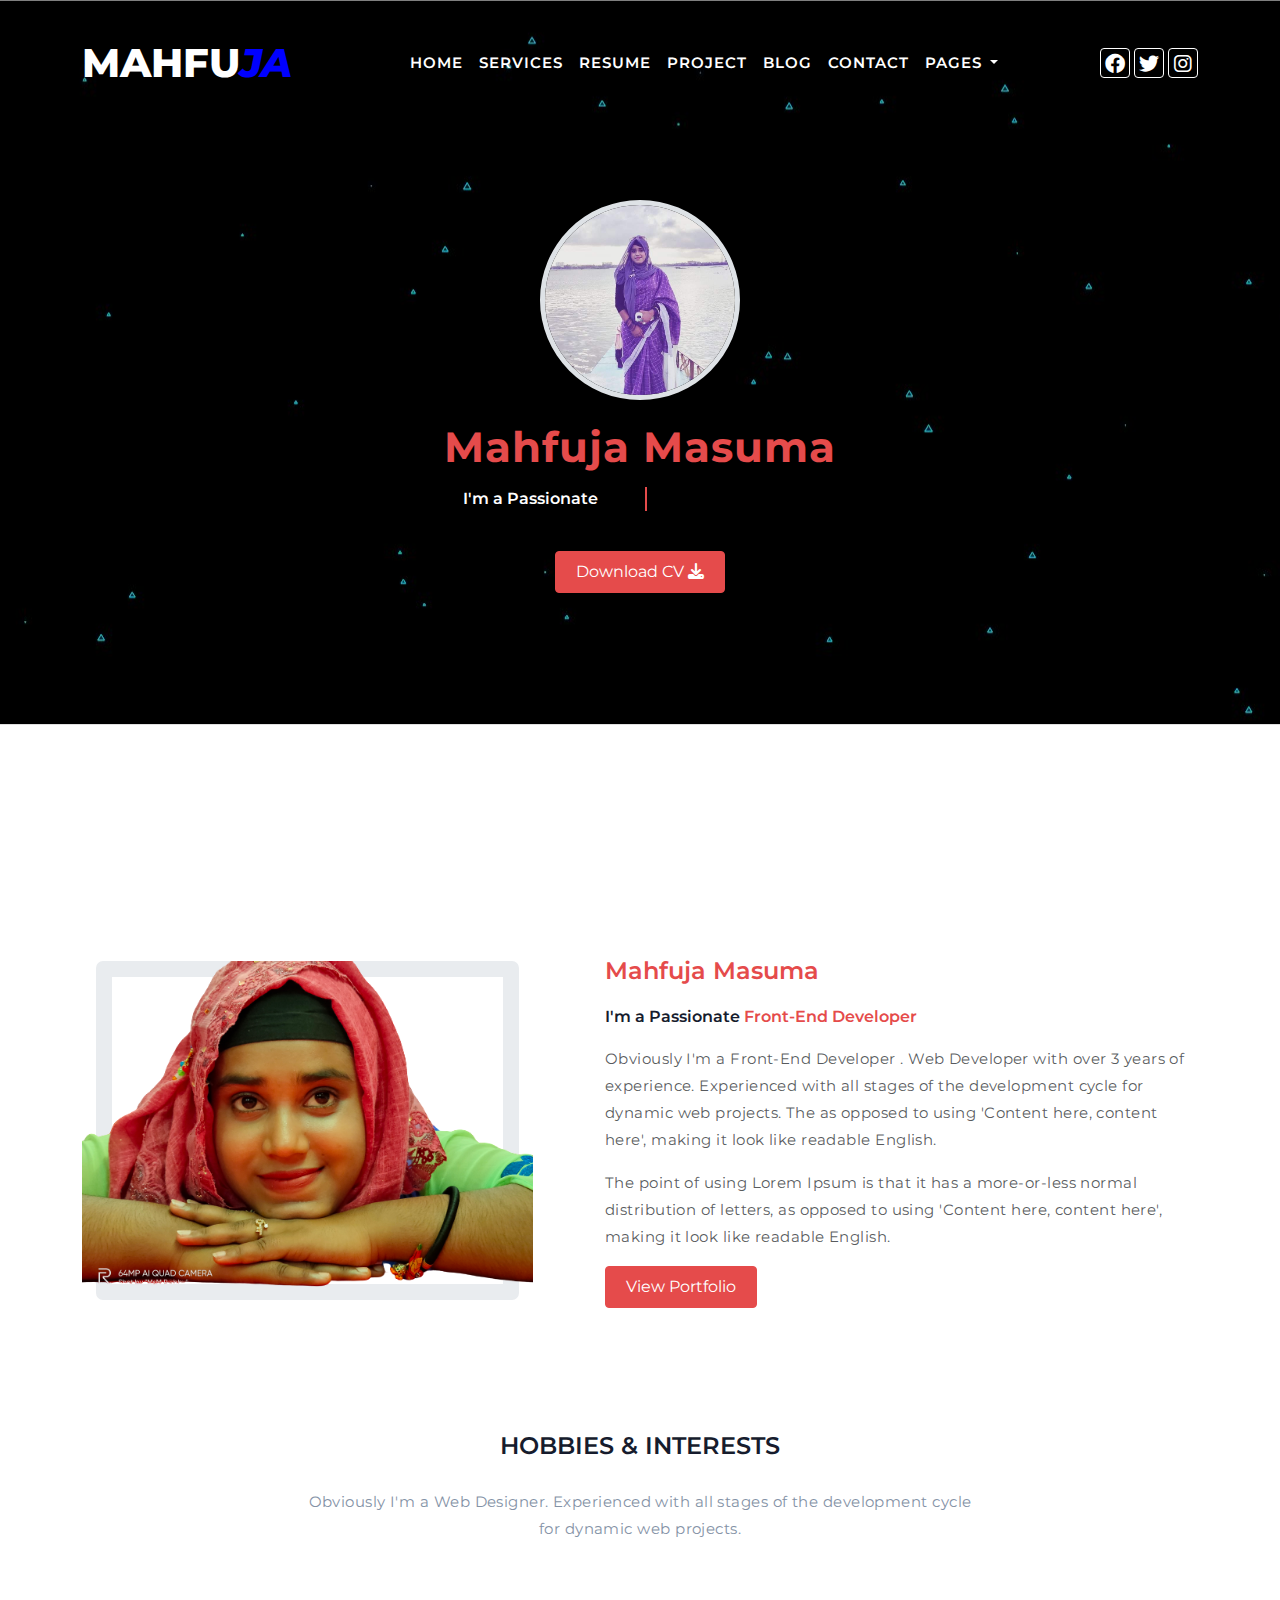
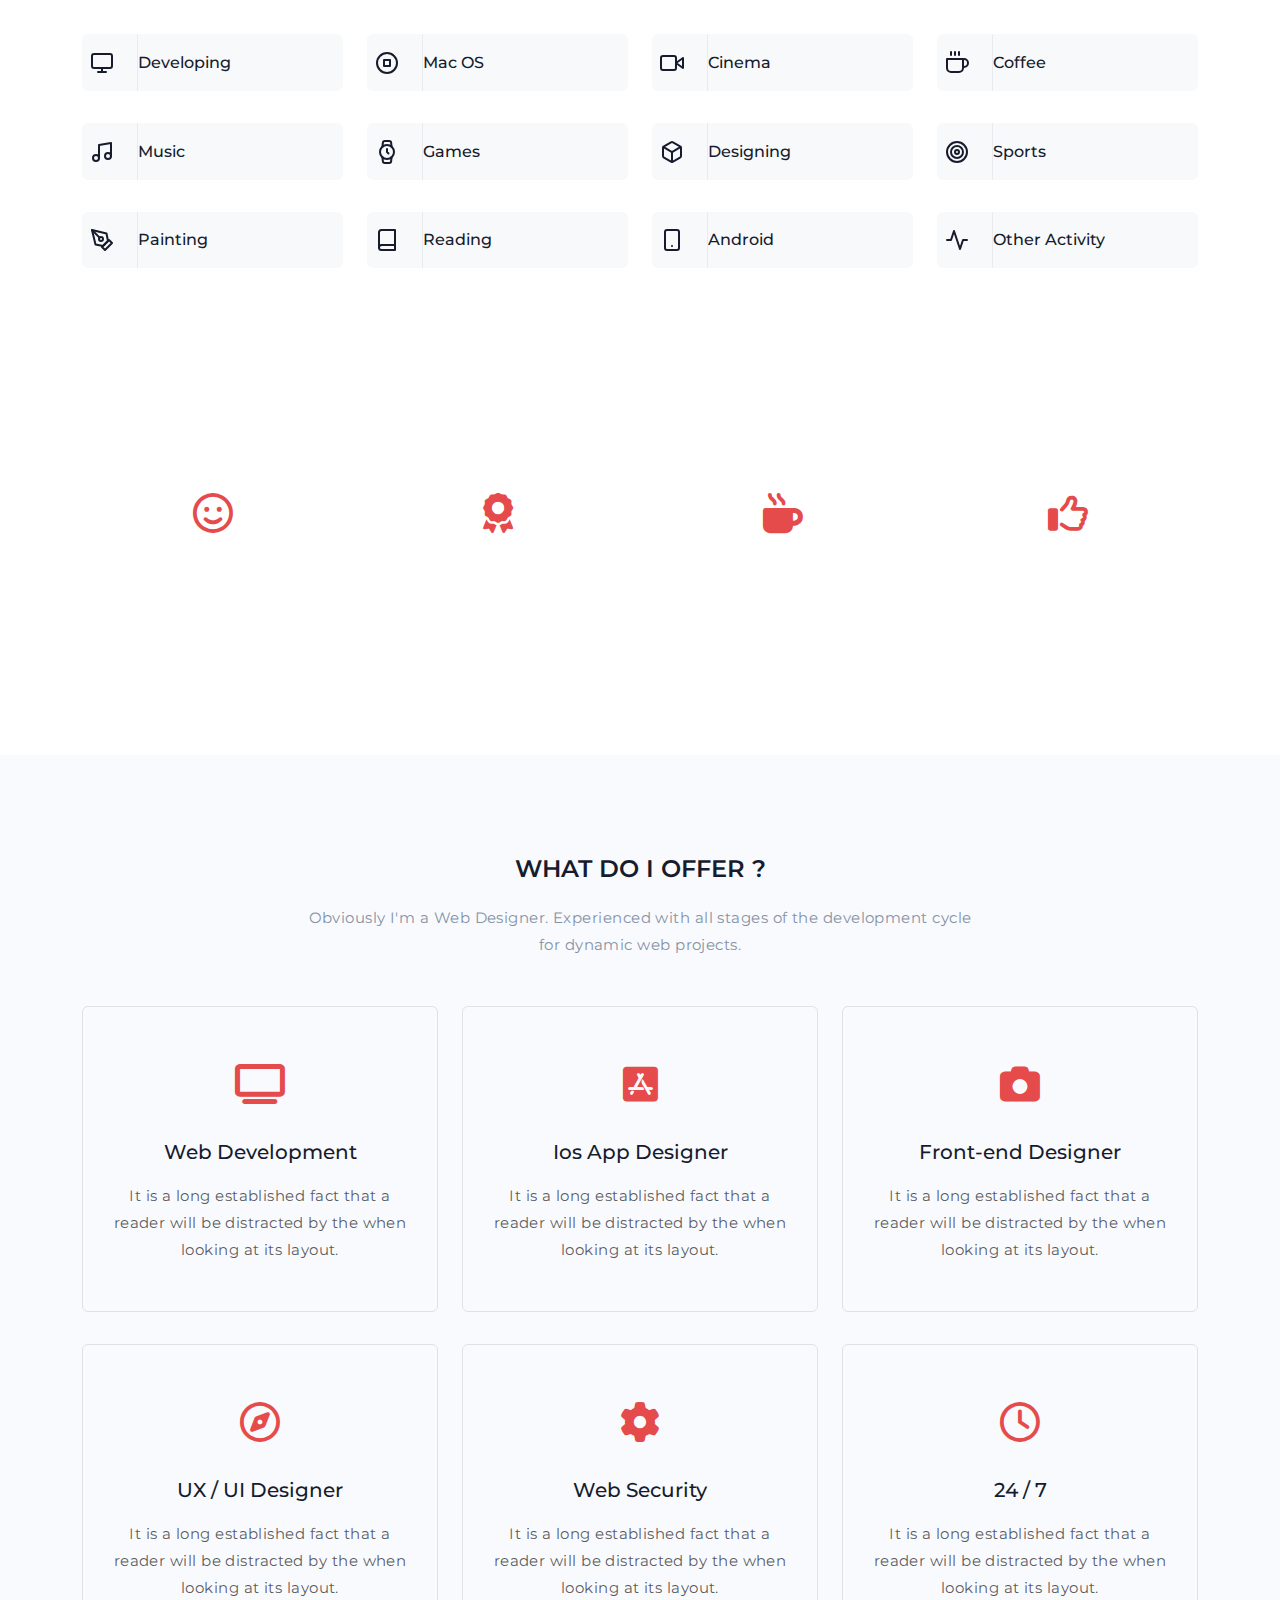
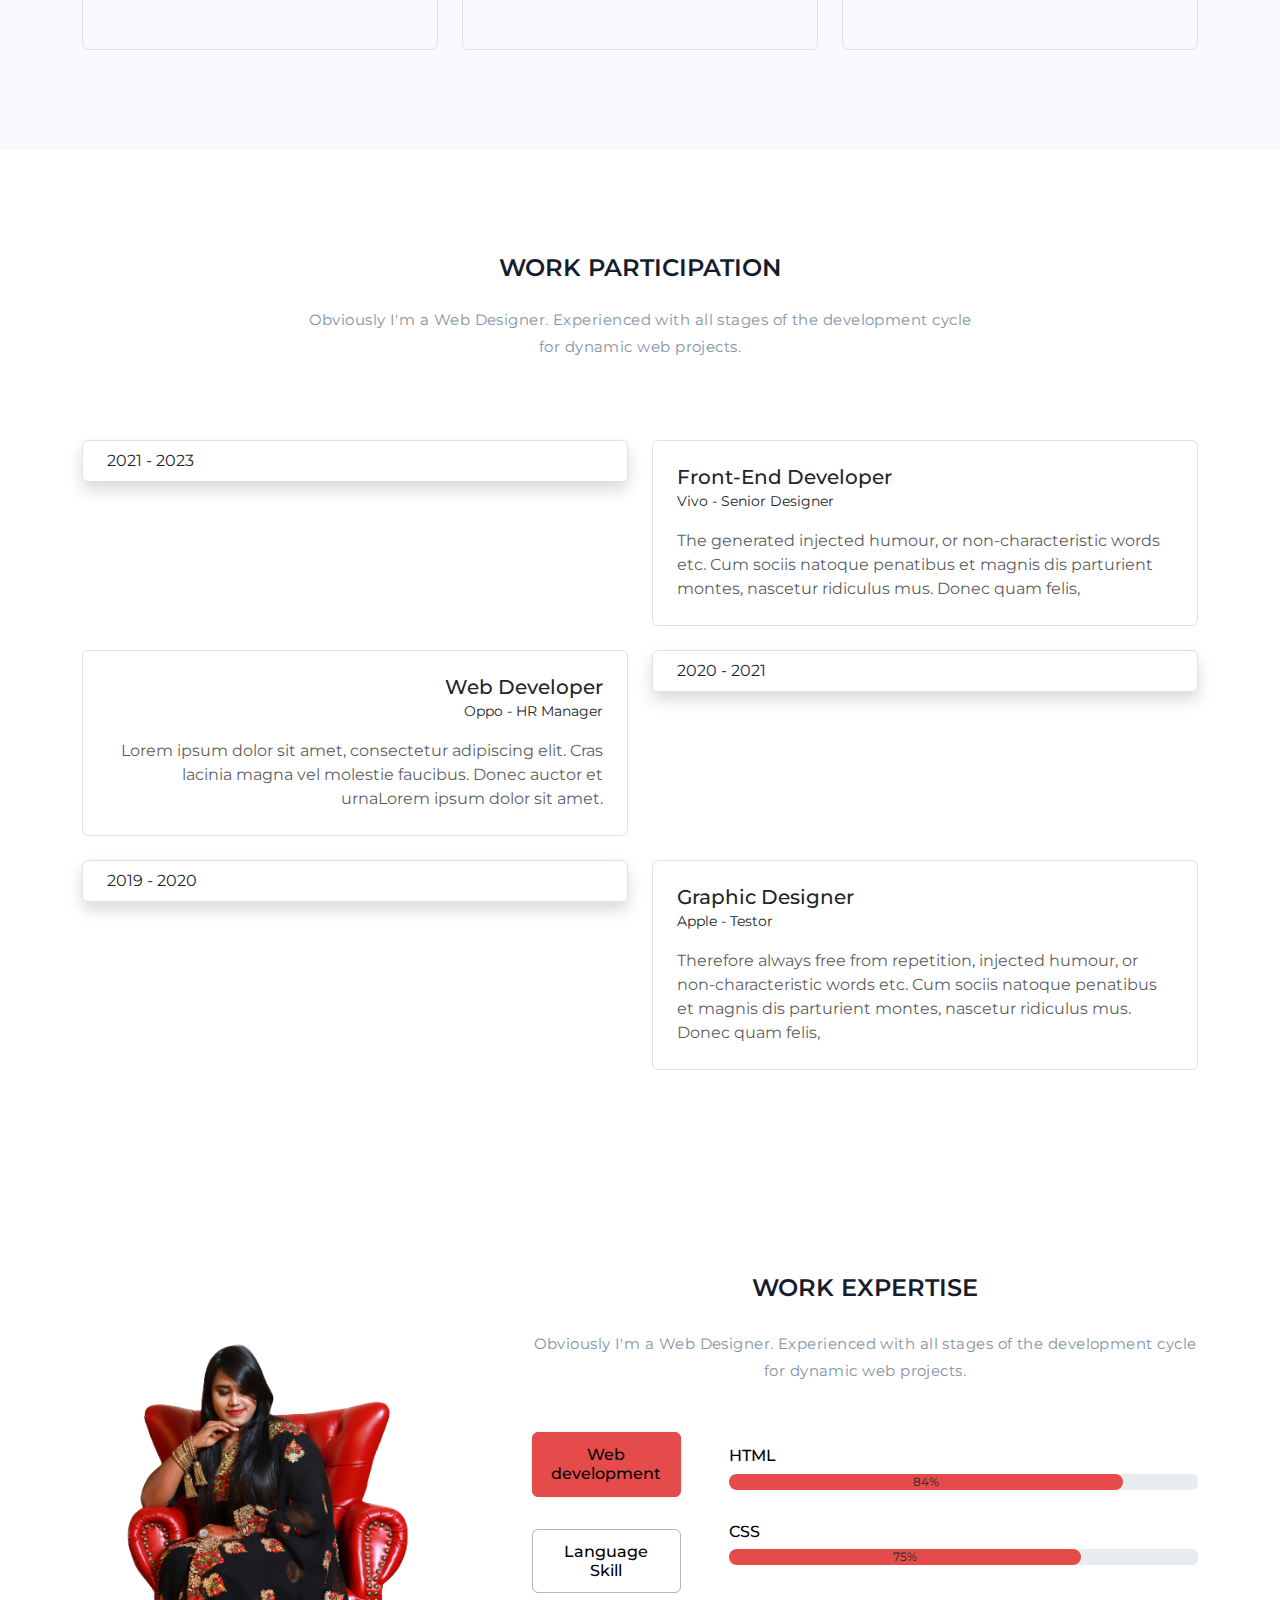
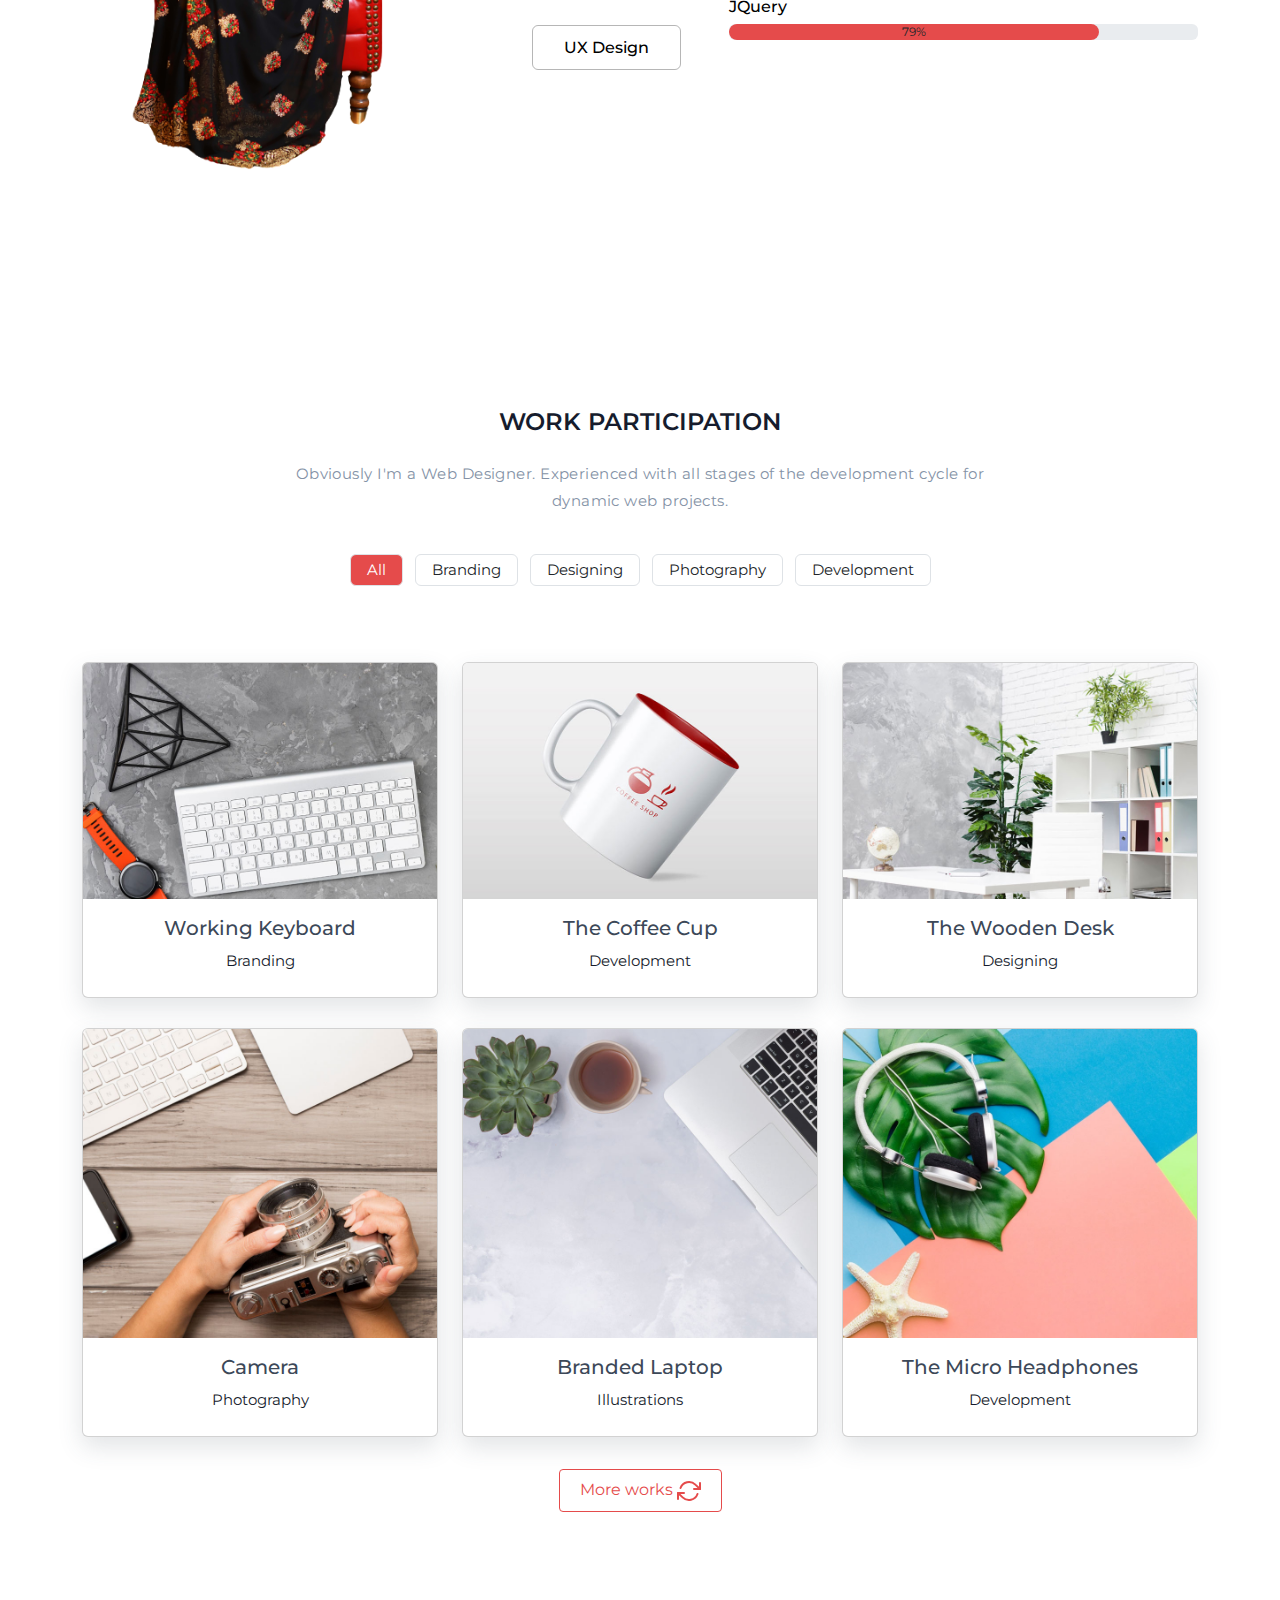
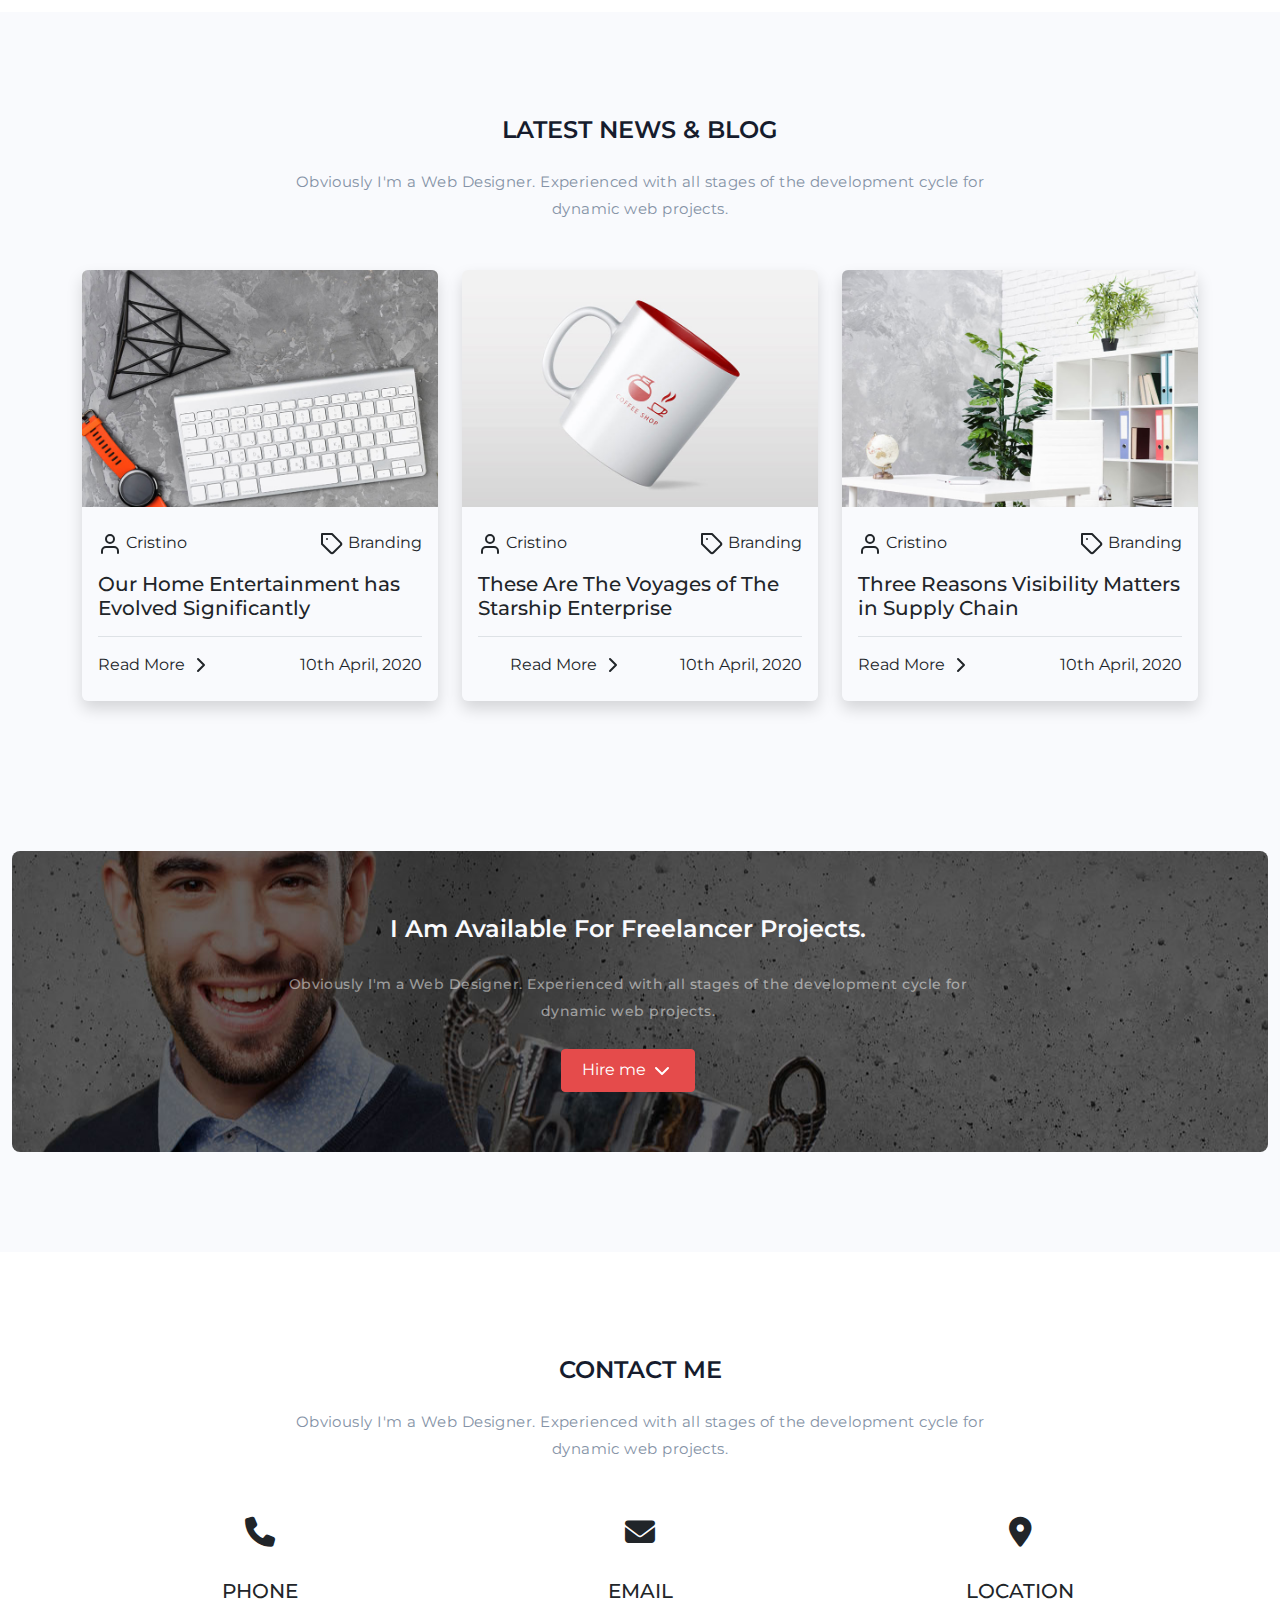
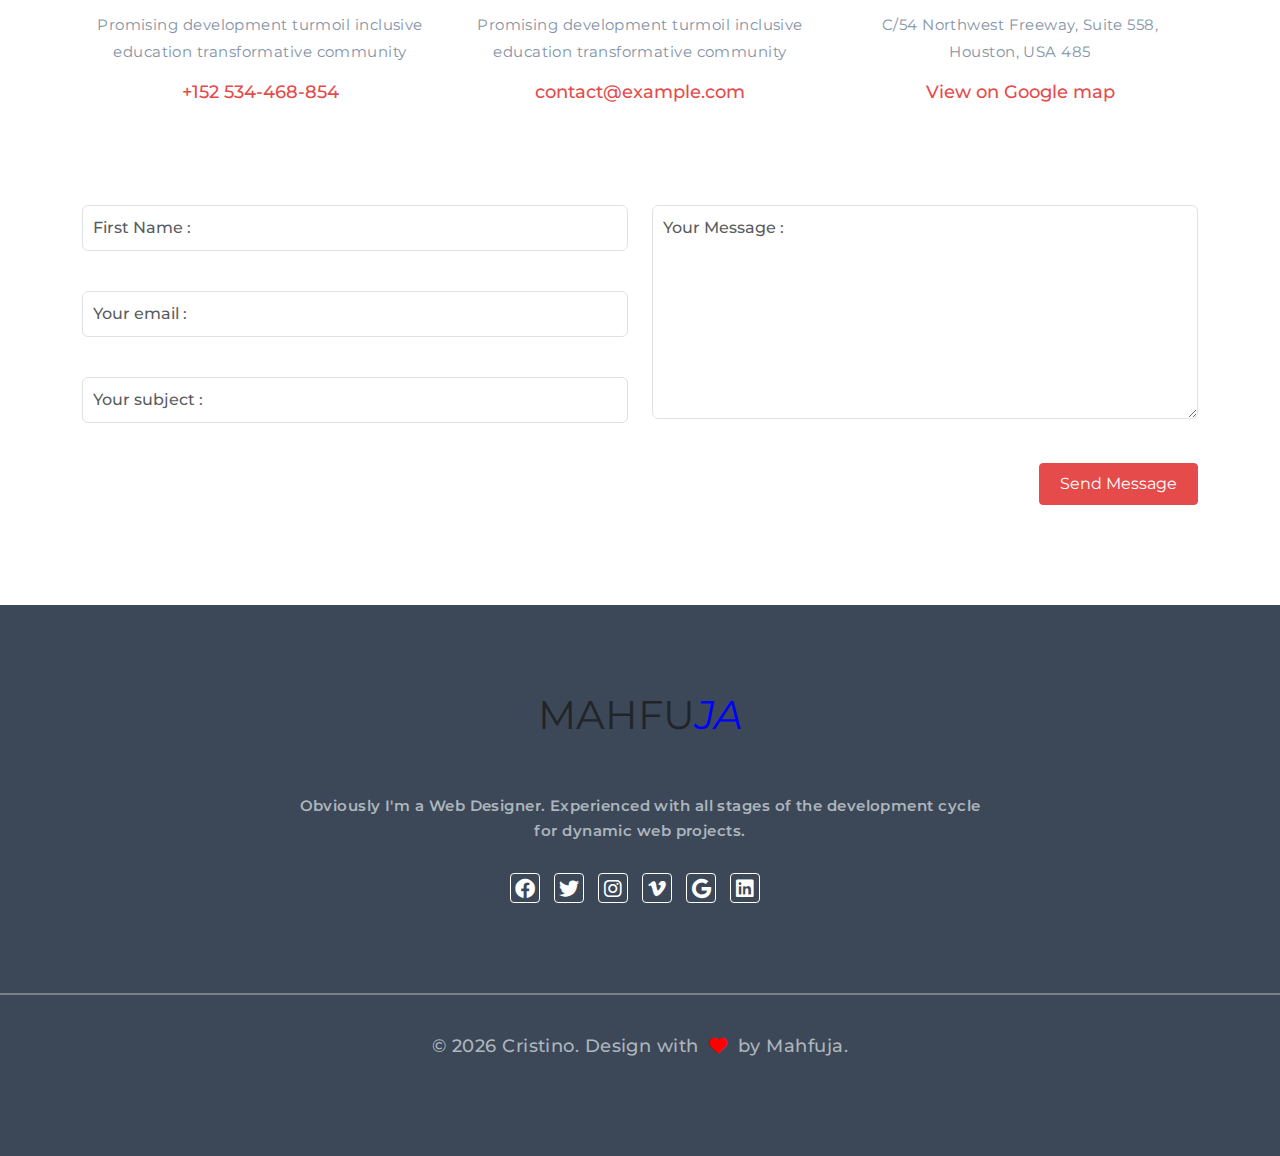
<file: index.html>
<!DOCTYPE html>
<html lang="en">
    <head>
        <meta charset="UTF-8">
        <meta name="viewport" content="width=device-width, initial-scale=1.0">
        <link rel="preconnect" href="https://fonts.googleapis.com">
        <link rel="preconnect" href="https://fonts.gstatic.com" crossorigin>
        <link href="https://fonts.googleapis.com/css2?family=Montserrat:wght@200;300;400;500;600;700;800;900&display=swap" rel="stylesheet">
        <title>Protfoilo</title>
        <link rel="stylesheet" href="./css/all.min.css">
        <link rel="stylesheet" href="./css/bootstrap.min.css">
        <link rel="stylesheet" href="./css/style.css">
    </head>
    
    <body>
      <!-- ======menu part start======== -->
        <nav id="main_menu" class="navbar navbar-expand-lg">
            <div class="container">
                <a class="navbar-brand" href="#">Mahfu<span style="color: blue; font-style: italic;">ja</span></a>

                <div class="collapse navbar-collapse" id="navbarSupportedContent">
                    <ul class="navbar-nav mx-auto mb-2 mb-lg-0">
                        <li class="nav-item dropdown">
                            <a class="nav-link" href="#">Home</a>
                        </li>

                        <li class="nav-item">
                            <a class="nav-link" href="#">Services</a>
                        </li>
                        <li class="nav-item">
                            <a class="nav-link" href="#">Resume</a>
                        </li>
                        <li class="nav-item">
                            <a class="nav-link" href="#">Project</a>
                        </li>
                        <li class="nav-item">
                            <a class="nav-link" href="#">Blog</a>
                        </li>
                        <li class="nav-item">
                            <a class="nav-link" href="#">Contact</a>
                        </li>
                        <li class="nav-item dropdown">
                            <a class="nav-link dropdown-toggle" href="#" role="button" data-bs-toggle="dropdown" aria-expanded="false">
                                Pages
                            </a>
                            <ul class="dropdown-menu">
                                <li>
                                    <a class="dropdown-item" href="#">Blog</a>
                                </li>
                                <li>
                                    <a class="dropdown-item" href="#">Blog detail</a>
                                </li>
                                <li>
                                    <a class="dropdown-item" href="#">Protfolio</a>
                                </li>
                                <li>
                                    <a class="dropdown-item" href="#">Protfolio detail</a>
                                </li>

                            </ul>
                        </li>
                    </ul>

                </div>
                <div class="social_icon">
                  <a href="#" class="icon_v1"><i class="fab fa-facebook"></i></a>
                  <a href="#" class="icon_v1"><i class="fab fa-twitter"></i></a>
                  <a href="#" class="icon_v1"><i class="fab fa-instagram"></i></a>
                </div>
            </div>
        </nav>
  <!-- =========menu part end =========-->

  <!-- =========banner part start =========-->
  <section id="banner">
    <div class="container">
      <div class="row justify-content-center">
        <div class="col-lg-12 text-center">
            <div class="title-heading">
                <img src="./images/pp1.jpg" class="img-fluid rounded-circle" alt="bannerimg">
                <h1 class="heading  mt-3">Mahfuja Masuma</h1>
            <div class="wrapper">
                <div class="fixed-txt">I'm a Passionate </div>
                 <ul class="moving-txt">
                   <li><span>Front-end Developer</span></li>
               
                 </ul>
                </div>
              
                <div class="mt-4">
                    <a href="#" class="button_v1">Download CV <i class="fa-solid fa-download"></i></a>
                </div>
            </div>
        </div><!--end col-->
    </div>
    </div>
  </section>
  <!-- =========banner part end =========-->

  <!-- =========about_me  part start =========-->
  <section id="about_me">
   <div class="container">
    <div class="row align-items-center">
      <div class="col-lg-5 col-md-5">
          <div class="about-hero">
              <div class="images"><img src="./images/pp4.png" class="img-fluid mx-auto d-block about-tween" alt="about"></div>
          </div>
      </div><!--end col-->

      <div class="col-lg-7 col-md-7 mt-4 pt-2 mt-sm-0 pt-sm-0">
          <div class="section-title mb-0 ms-lg-5 ms-md-3">
              <h4 class="title_one mb-3">Mahfuja Masuma</h4>
              <h6 class="designation mb-3">I'm a Passionate <span style="color: #E54B4B;">Front-End Developer</span></h6>
              <p class="text-muted">Obviously I'm a Front-End Developer . Web Developer with over 3 years of experience. Experienced with all stages of the development cycle for dynamic web projects. The as opposed to using 'Content here, content here', making it look like readable English.</p>
              <p class="text-muted">The point of using Lorem Ipsum is that it has a more-or-less normal distribution of letters, as opposed to using 'Content here, content here', making it look like readable English.</p>
              
              <div class="mt-1">
                  <a href="#" class="btn btn-primary mouse-down button_v1">View Portfolio</a>
              </div>
          </div>
      </div><!--end col-->
  </div>
   </div>

   
   <div class="container">
    <div class="row justify-content-center">
        <div class="col-12 text-center">
            <div class="section-title">
                <div class="position-relative">
                    <h4 class="title_two text-uppercase mb-4">Hobbies &amp; Interests</h4>
                </div>
                <p class="text-muted-two mx-auto para-desc mt-2 mb-0">Obviously I'm a Web Designer. Experienced with all stages of the development cycle for dynamic web projects.</p>
            </div>
        </div><!--end col-->
    </div><!--end row-->
    
    <div class="row">
        <div class="col-lg-3 col-md-4 col-sm-6 col-12 mt-4 pt-2">
            <div class="interests-desc bg-light position-relative px-2 py-3 rounded">
                <div class="hobbies d-flex align-items-center">
                    <div class="text-center rounded-pill me-4">
                        <svg xmlns="http://www.w3.org/2000/svg" width="24" height="24" viewBox="0 0 24 24" fill="none" stroke="currentColor" stroke-width="2" stroke-linecap="round" stroke-linejoin="round" class="feather feather-monitor icon fea icon-md-sm"><rect x="2" y="3" width="20" height="14" rx="2" ry="2"></rect><line x1="8" y1="21" x2="16" y2="21"></line><line x1="12" y1="17" x2="12" y2="21"></line></svg>
                    </div>
                    <div class="content">
                        <h6 class="title mb-0">Developing</h6>
                    </div>
                </div>
            </div>
        </div><!--end col-->
        
        <div class="col-lg-3 col-md-4 col-sm-6 col-12 mt-4 pt-2">
            <div class="interests-desc bg-light position-relative px-2 py-3 rounded">
                <div class="hobbies d-flex align-items-center">
                    <div class="text-center rounded-pill me-4">
                        <svg xmlns="#" width="24" height="24" viewBox="0 0 24 24" fill="none" stroke="currentColor" stroke-width="2" stroke-linecap="round" stroke-linejoin="round" class="feather feather-stop-circle icon fea icon-md-sm"><circle cx="12" cy="12" r="10"></circle><rect x="9" y="9" width="6" height="6"></rect></svg>
                    </div>
                    <div class="content">
                        <h6 class="title mb-0">Mac OS</h6>
                    </div>
                </div>
            </div>
        </div><!--end col-->
        
        <div class="col-lg-3 col-md-4 col-sm-6 col-12 mt-4 pt-2">
            <div class="interests-desc bg-light position-relative px-2 py-3 rounded">
                <div class="hobbies d-flex align-items-center">
                    <div class="text-center rounded-pill me-4">
                        <svg xmlns="http://www.w3.org/2000/svg" width="24" height="24" viewBox="0 0 24 24" fill="none" stroke="currentColor" stroke-width="2" stroke-linecap="round" stroke-linejoin="round" class="feather feather-video icon fea icon-md-sm"><polygon points="23 7 16 12 23 17 23 7"></polygon><rect x="1" y="5" width="15" height="14" rx="2" ry="2"></rect></svg>
                    </div>
                    <div class="content">
                        <h6 class="title mb-0">Cinema</h6>
                    </div>
                </div>
            </div>
        </div><!--end col-->
        
        <div class="col-lg-3 col-md-4 col-sm-6 col-12 mt-4 pt-2">
            <div class="interests-desc bg-light position-relative px-2 py-3 rounded">
                <div class="hobbies d-flex align-items-center">
                    <div class="text-center rounded-pill me-4">
                        <svg xmlns="http://www.w3.org/2000/svg" width="24" height="24" viewBox="0 0 24 24" fill="none" stroke="currentColor" stroke-width="2" stroke-linecap="round" stroke-linejoin="round" class="feather feather-coffee icon fea icon-md-sm"><path d="M18 8h1a4 4 0 0 1 0 8h-1"></path><path d="M2 8h16v9a4 4 0 0 1-4 4H6a4 4 0 0 1-4-4V8z"></path><line x1="6" y1="1" x2="6" y2="4"></line><line x1="10" y1="1" x2="10" y2="4"></line><line x1="14" y1="1" x2="14" y2="4"></line></svg>
                    </div>
                    <div class="content">
                        <h6 class="title mb-0">Coffee</h6>
                    </div>
                </div>
            </div>
        </div><!--end col-->
        
        <div class="col-lg-3 col-md-4 col-sm-6 col-12 mt-4 pt-2">
            <div class="interests-desc bg-light position-relative px-2 py-3 rounded">
                <div class="hobbies d-flex align-items-center">
                    <div class="text-center rounded-pill me-4">
                        <svg xmlns="http://www.w3.org/2000/svg" width="24" height="24" viewBox="0 0 24 24" fill="none" stroke="currentColor" stroke-width="2" stroke-linecap="round" stroke-linejoin="round" class="feather feather-music icon fea icon-md-sm"><path d="M9 18V5l12-2v13"></path><circle cx="6" cy="18" r="3"></circle><circle cx="18" cy="16" r="3"></circle></svg>
                    </div>
                    <div class="content">
                        <h6 class="title mb-0">Music</h6>
                    </div>
                </div>
            </div>
        </div><!--end col-->
        
        <div class="col-lg-3 col-md-4 col-sm-6 col-12 mt-4 pt-2">
            <div class="interests-desc bg-light position-relative px-2 py-3 rounded">
                <div class="hobbies d-flex align-items-center">
                    <div class="text-center rounded-pill me-4">
                        <svg xmlns="http://www.w3.org/2000/svg" width="24" height="24" viewBox="0 0 24 24" fill="none" stroke="currentColor" stroke-width="2" stroke-linecap="round" stroke-linejoin="round" class="feather feather-watch icon fea icon-md-sm"><circle cx="12" cy="12" r="7"></circle><polyline points="12 9 12 12 13.5 13.5"></polyline><path d="M16.51 17.35l-.35 3.83a2 2 0 0 1-2 1.82H9.83a2 2 0 0 1-2-1.82l-.35-3.83m.01-10.7l.35-3.83A2 2 0 0 1 9.83 1h4.35a2 2 0 0 1 2 1.82l.35 3.83"></path></svg>
                    </div>
                    <div class="content">
                        <h6 class="title mb-0">Games</h6>
                    </div>
                </div>
            </div>
        </div><!--end col-->
        
        <div class="col-lg-3 col-md-4 col-sm-6 col-12 mt-4 pt-2">
            <div class="interests-desc bg-light position-relative px-2 py-3 rounded">
                <div class="hobbies d-flex align-items-center">
                    <div class="text-center rounded-pill me-4">
                        <svg xmlns="http://www.w3.org/2000/svg" width="24" height="24" viewBox="0 0 24 24" fill="none" stroke="currentColor" stroke-width="2" stroke-linecap="round" stroke-linejoin="round" class="feather feather-box icon fea icon-md-sm"><path d="M21 16V8a2 2 0 0 0-1-1.73l-7-4a2 2 0 0 0-2 0l-7 4A2 2 0 0 0 3 8v8a2 2 0 0 0 1 1.73l7 4a2 2 0 0 0 2 0l7-4A2 2 0 0 0 21 16z"></path><polyline points="3.27 6.96 12 12.01 20.73 6.96"></polyline><line x1="12" y1="22.08" x2="12" y2="12"></line></svg>
                    </div>
                    <div class="content">
                        <h6 class="title mb-0">Designing</h6>
                    </div>
                </div>
            </div>
        </div><!--end col-->
        
        <div class="col-lg-3 col-md-4 col-sm-6 col-12 mt-4 pt-2">
            <div class="interests-desc bg-light position-relative px-2 py-3 rounded">
                <div class="hobbies d-flex align-items-center">
                    <div class="text-center rounded-pill me-4">
                        <svg xmlns="http://www.w3.org/2000/svg" width="24" height="24" viewBox="0 0 24 24" fill="none" stroke="currentColor" stroke-width="2" stroke-linecap="round" stroke-linejoin="round" class="feather feather-target icon fea icon-md-sm"><circle cx="12" cy="12" r="10"></circle><circle cx="12" cy="12" r="6"></circle><circle cx="12" cy="12" r="2"></circle></svg>
                    </div>
                    <div class="content">
                        <h6 class="title mb-0">Sports</h6>
                    </div>
                </div>
            </div>
        </div><!--end col-->
        
        <div class="col-lg-3 col-md-4 col-sm-6 col-12 mt-4 pt-2">
            <div class="interests-desc bg-light position-relative px-2 py-3 rounded">
                <div class="hobbies d-flex align-items-center">
                    <div class="text-center rounded-pill me-4">
                        <svg xmlns="http://www.w3.org/2000/svg" width="24" height="24" viewBox="0 0 24 24" fill="none" stroke="currentColor" stroke-width="2" stroke-linecap="round" stroke-linejoin="round" class="feather feather-pen-tool icon fea icon-md-sm"><path d="M12 19l7-7 3 3-7 7-3-3z"></path><path d="M18 13l-1.5-7.5L2 2l3.5 14.5L13 18l5-5z"></path><path d="M2 2l7.586 7.586"></path><circle cx="11" cy="11" r="2"></circle></svg>
                    </div>
                    <div class="content">
                        <h6 class="title mb-0">Painting</h6>
                    </div>
                </div>
            </div>
        </div><!--end col-->
        
        <div class="col-lg-3 col-md-4 col-sm-6 col-12 mt-4 pt-2">
            <div class="interests-desc bg-light position-relative px-2 py-3 rounded">
                <div class="hobbies d-flex align-items-center">
                    <div class="text-center rounded-pill me-4">
                        <svg xmlns="http://www.w3.org/2000/svg" width="24" height="24" viewBox="0 0 24 24" fill="none" stroke="currentColor" stroke-width="2" stroke-linecap="round" stroke-linejoin="round" class="feather feather-book icon fea icon-md-sm"><path d="M4 19.5A2.5 2.5 0 0 1 6.5 17H20"></path><path d="M6.5 2H20v20H6.5A2.5 2.5 0 0 1 4 19.5v-15A2.5 2.5 0 0 1 6.5 2z"></path></svg>
                    </div>
                    <div class="content">
                        <h6 class="title mb-0">Reading</h6>
                    </div>
                </div>
            </div>
        </div><!--end col-->
        
        <div class="col-lg-3 col-md-4 col-sm-6 col-12 mt-4 pt-2">
            <div class="interests-desc bg-light position-relative px-2 py-3 rounded">
                <div class="hobbies d-flex align-items-center">
                    <div class="text-center rounded-pill me-4">
                        <svg xmlns="http://www.w3.org/2000/svg" width="24" height="24" viewBox="0 0 24 24" fill="none" stroke="currentColor" stroke-width="2" stroke-linecap="round" stroke-linejoin="round" class="feather feather-smartphone icon fea icon-md-sm"><rect x="5" y="2" width="14" height="20" rx="2" ry="2"></rect><line x1="12" y1="18" x2="12.01" y2="18"></line></svg>
                    </div>
                    <div class="content">
                        <h6 class="title mb-0">Android</h6>
                    </div>
                </div>
            </div>
        </div><!--end col-->
        
        <div class="col-lg-3 col-md-4 col-sm-6 col-12 mt-4 pt-2">
            <div class="interests-desc bg-light position-relative px-2 py-3 rounded">
                <div class="hobbies d-flex align-items-center">
                    <div class="text-center rounded-pill me-4">
                        <svg xmlns="http://www.w3.org/2000/svg" width="24" height="24" viewBox="0 0 24 24" fill="none" stroke="currentColor" stroke-width="2" stroke-linecap="round" stroke-linejoin="round" class="feather feather-activity icon fea icon-md-sm"><polyline points="22 12 18 12 15 21 9 3 6 12 2 12"></polyline></svg>
                    </div>
                    <div class="content">
                        <h6 class="title mb-0">Other Activity</h6>
                    </div>
                </div>
            </div>
        </div><!--end col-->
    </div>
</div>
  </section>
  <!-- =========about_me part end =========-->

  <!-- =========counter part start =========-->
  <section id="counter">
   <div class="container-fluid">
 <div class="counter_conten">
   <div class="container">
    <div class="row">
    
      <div class="col-lg-3">
        <div class="counter-box rounded py-3 text-center">
          <div class="counter-icon">
            <i class="fa-regular fa-face-smile"></i>
          </div>
          <h3 class="counter-value ">1251</h3>
          <h6 class="counter-head">Happy Client</h6>
      </div>
      </div>
      
      <div class="col-lg-3">
        <div class="counter-box rounded py-3 text-center">
          <div class="counter-icon">
            <i class="fa-solid fa-award"></i>
          </div>
          <h3 class="counter-value ">15</h3>
          <h6 class="counter-head">Award Won</h6>
      </div>
      </div>
      
      <div class="col-lg-3">
        <div class="counter-box rounded py-3 text-center">
          <div class="counter-icon">
            <i class="fa-solid fa-mug-hot"></i>
          </div>
          <h3 class="counter-value ">3261</h3>
          <h6 class="counter-head">Cup of Coffee</h6>
      </div>
      </div>
      
      <div class="col-lg-3">
        <div class="counter-box rounded py-3 text-center">
          <div class="counter-icon">
            <i class="fa-regular fa-thumbs-up"></i>
          </div>
          <h3 class="counter-value">35</h3>
          <h6 class="counter-head">Project Complete</h6>
      </div>
      </div>
    
     </div>
   </div>
 </div>
   </div>
  </section>
  <!-- =========counter part end =========-->

  <!-- =========services part start =========-->
  <section id="services">
    <div class="container">
        <div class="row justify-content-center">
            <div class="col-12 text-center">
                <div class="section-title">
                    <div class="position-relative">
                        <h4 class="services-title text-uppercase">What Do I Offer ?</h4>
                        <div>
                            <div class="title-box"></div>
                            <div class="title-line"></div>
                        </div>
                    </div>
                    <p class="services-text-muted mx-auto para-desc">Obviously I'm a Web Designer. Experienced with all stages of the development cycle for dynamic web projects.</p>
                </div>
            </div><!--end col-->
        </div><!--end row-->

        <div class="row">                    
            <div class="col-lg-4 col-md-6 col-12 mt-4 pt-2">
                <div class="service-wrapper rounded position-relative text-center border border-footer p-4 pt-5 pb-5">
                    <div class="icon_v2">
                      <i class="fa-solid fa-tv"></i>
                    </div>
                    <div class="content mt-4">
                        <h5 class="content-title">Web Development</h5>
                        <p class="content-text text-muted mt-3 mb-0">It is a long established fact that a reader will be distracted by the when looking at its layout.</p>
                    </div>
                  
                </div>
            </div><!--end col-->

            <div class="col-lg-4 col-md-6 col-12 mt-4 pt-2">
                <div class="service-wrapper rounded position-relative text-center border border-footer p-4 pt-5 pb-5">
                    <div class="icon_v2">
                      <i class="fa-brands fa-app-store-ios"></i>
                    </div>
                    <div class="content mt-4">
                        <h5 class="content-title">Ios App Designer</h5>
                        <p class="content-text text-muted mt-3 mb-0">It is a long established fact that a reader will be distracted by the when looking at its layout.</p>
                    </div>
                    
                </div>
            </div><!--end col-->
            
            <div class="col-lg-4 col-md-6 col-12 mt-4 pt-2">
                <div class="service-wrapper rounded position-relative text-center border border-footer p-4 pt-5 pb-5">
                    <div class="icon_v2">
                      <i class="fa-solid fa-camera"></i>
                    </div>
                    <div class="content mt-4">
                        <h5 class="content-title">Front-end Designer</h5>
                        <p class="content-text text-muted mt-3 mb-0">It is a long established fact that a reader will be distracted by the when looking at its layout.</p>
                    </div>
                    
                </div>
            </div><!--end col-->
            
            <div class="col-lg-4 col-md-6 col-12 mt-4 pt-2">
                <div class="service-wrapper rounded position-relative text-center border border-footer p-4 pt-5 pb-5">
                    <div class="icon_v2">
                      <i class="fa-regular fa-compass"></i>
                    </div>
                    <div class="content mt-4">
                        <h5 class="content-title">UX / UI Designer</h5>
                        <p class="content-text text-muted mt-3 mb-0">It is a long established fact that a reader will be distracted by the when looking at its layout.</p>
                    </div>
                    
                </div>
            </div><!--end col-->
            
            <div class="col-lg-4 col-md-6 col-12 mt-4 pt-2">
                <div class="service-wrapper rounded position-relative text-center border border-footer p-4 pt-5 pb-5">
                    <div class="icon_v2">
                      <i class="fa-solid fa-gear"></i>
                    </div>
                    <div class="content mt-4">
                        <h5 class="content-title">Web Security</h5>
                        <p class="content-text text-muted mt-3 mb-0">It is a long established fact that a reader will be distracted by the when looking at its layout.</p>
                    </div>
                    
                </div>
            </div><!--end col-->
            
            <div class="col-lg-4 col-md-6 col-12 mt-4 pt-2">
                <div class="service-wrapper rounded position-relative text-center border border-footer p-4 pt-5 pb-5">
                    <div class="icon_v2">
                      <i class="fa-regular fa-clock"></i>
                    </div>
                    <div class="content mt-4">
                        <h5 class="content-title">24 / 7</h5>
                        <p class="content-text text-muted mt-3 mb-0">It is a long established fact that a reader will be distracted by the when looking at its layout.</p>
                    </div>
                    
                </div>
            </div><!--end col-->
        </div><!--end row-->
    </div><!--end container-->
</section>
  <!-- =========services part end =========-->

  <!-- =========resume part start =========-->
  <section id="resume">
    <div class="container">
        <div class="row justify-content-center">
            <div class="col-12 text-center">
                <div class="section-title">
                    <div class="position-relative">
                        <h4 class="resume-title text-uppercase">Work Participation</h4>
                        <div>
                            <div class="title-box"></div>
                            <div class="title-line"></div>
                        </div>
                    </div>
                    <p class="resume-text-muted mx-auto para-desc">Obviously I'm a Web Designer. Experienced with all stages of the development cycle for dynamic web projects.</p>
                </div>
            </div><!--end col-->
        </div><!--end row-->

        <div class="row">
            <div class="col-12">
                <div class="main-icon rounded-pill text-center mt-4 pt-2">
            
                </div>
                <div class="timeline-page pt-2 position-relative">
                    <div class="timeline-item mt-4">
                        <div class="row">
                            <div class="col-lg-6 col-md-6 col-sm-6">
                                <div class="duration date-label-left border rounded p-2 ps-4 pe-4 position-relative shadow text-start">2021 - 2023</div>
                            </div><!--end col-->
                            <div class="col-lg-6 col-md-6 col-sm-6">
                                <div class="event event-description-right rounded p-4 border float-left text-start">
                                    <h5 class="title mb-0 text-capitalize">Front-End Developer</h5>
                                    <small class="company">Vivo - Senior Designer</small>
                                    <p class="timeline-subtitle mt-3 mb-0 text-muted">The generated injected humour, or non-characteristic words etc. Cum sociis natoque penatibus et magnis dis parturient montes, nascetur ridiculus mus. Donec quam felis,</p>
                                </div>
                            </div><!--end col-->
                        </div><!--end row-->
                    </div><!--end timeline item-->
    
                    <div class="timeline-item mt-4">
                        <div class="row">
                            <div class="col-lg-6 col-md-6 col-sm-6 order-sm-1 order-2">
                                <div class="event event-description-left rounded p-4 border float-left text-end">
                                    <h5 class="title mb-0 text-capitalize">Web Developer</h5>
                                    <small class="company">Oppo - HR Manager</small>
                                    <p class="timeline-subtitle mt-3 mb-0 text-muted">Lorem ipsum dolor sit amet, consectetur adipiscing elit. Cras lacinia magna vel molestie faucibus. Donec auctor et urnaLorem ipsum dolor sit amet.</p>
                                </div>
                            </div><!--end col-->
                            <div class="col-lg-6 col-md-6 col-sm-6 order-sm-2 order-1">
                                <div class="duration duration-right rounded border p-2 ps-4 pe-4 position-relative shadow text-start">2020 - 2021</div>
                            </div><!--end col-->
                        </div><!--end row-->
                    </div><!--end timeline item-->

                    <div class="timeline-item mt-4">
                        <div class="row">
                            <div class="col-lg-6 col-md-6 col-sm-6">
                                <div class="duration date-label-left border rounded p-2 ps-4 pe-4 position-relative shadow text-start"> 2019 - 2020</div>
                            </div><!--end col-->
                            <div class="col-lg-6 col-md-6 col-sm-6">
                                <div class="event event-description-right rounded p-4 border float-left text-start">
                                    <h5 class="title mb-0 text-capitalize">Graphic Designer</h5>
                                    <small class="company">Apple - Testor</small>
                                    <p class="timeline-subtitle mt-3 mb-0 text-muted">Therefore always free from repetition, injected humour, or non-characteristic words etc. Cum sociis natoque penatibus et magnis dis parturient montes, nascetur ridiculus mus. Donec quam felis, </p>
                                </div>
                            </div><!--end col-->
                        </div><!--end row-->
                    </div><!--end timeline item-->
                </div><!--end timeline page-->
                <!-- TIMELINE END -->
            </div><!--end col-->
        </div><!--end row-->
    </div><!--end container-->
</section>
  <!-- =========resume part end =========-->

  <!-- =========exprience part start =========-->
  <section id="exprience">
    <div class="container">
    <div class="row d-flex justify-content-between">
     <div class="col-lg-4">
        <div class="images"><img src="./images/pp3.png" alt="exprience" class="img-fluid mx-auto d-block"></div>
     </div>
     <div class="col-lg-8">
        <div class="cta-full-img-box">
            <div class="row justify-content-center">
                <div class="col-12 text-center">
                    <div class="section-title">
                        <div class="position-relative">
                            <h4 class="exprience-title text-uppercase mb-4">Work Expertise</h4>
                            <div>
                    <div class="title-box"></div>
                    <div class="title-line"></div>
                </div>
                        </div>
                        <p class="exprience-text-muted mx-auto para-desc">Obviously I'm a Web Designer. Experienced with all stages of the development cycle for dynamic web projects.</p>
                    </div>
                </div><!--end col-->
            </div><!--end row-->

            <div class="row align-items-center">
                <div class="col-lg-3 col-md-4 col-12">
                    <ul class="nav nav-pills flex-column px-0" id="pills-tab" role="tablist">
                        <li class="nav-item mt-4 pt-2" role="presentation">
                            <a class="expriecne-btn nav-link rounded active" id="pills-cloud-tab" data-bs-toggle="pill" href="#pills-cloud" role="tab" aria-controls="pills-cloud" aria-selected="true">
                                <div class="skill-container text-center pt-1 pb-1">
                                    <h6 class="title mb-0">Web development</h6>
                                </div>
                            </a><!--end nav link-->
                        </li><!--end nav item-->
                        
                        <li class="nav-item mt-4 pt-2" role="presentation">
                            <a class="nav-link rounded" id="pills-smart-tab" data-bs-toggle="pill" href="#pills-smart" role="tab" aria-controls="pills-smart" aria-selected="false" tabindex="-1">
                                <div class="skill-container text-center pt-1 pb-1">
                                    <h6 class="title mb-0">Language Skill</h6>
                                </div>
                            </a><!--end nav link-->
                        </li><!--end nav item-->
                        
                        <li class="nav-item mt-4 pt-2" role="presentation">
                            <a class="nav-link rounded" id="pills-apps-tab" data-bs-toggle="pill" href="#pills-apps" role="tab" aria-controls="pills-apps" aria-selected="false" tabindex="-1">
                                <div class="skill-container text-center pt-1 pb-1">
                                    <h6 class="title mb-0">UX Design</h6>
                                </div>
                            </a><!--end nav link-->
                        </li><!--end nav item-->
                    </ul><!--end nav pills-->
                </div><!--end col-->

                <div class="col-lg-9 col-md-8 col-12">
                    <div class="tab-content ps-lg-4" id="pills-tabContent">
                        <div class="tab-pane fade show active" id="pills-cloud" role="tabpanel" aria-labelledby="pills-cloud-tab">
                            <div class="progress-box mt-2 pt-2">
                                <h6 class="font-weight-normal">HTML</h6>
                                <div class="progress">
                                    <div class="progress-bar position-relative" style="width:84%;">
                                        <div class="progress-value d-block text-dark h7">84%</div>
                                    </div>
                                </div>
                            </div><!--end process box-->
                            <div class="progress-box mt-4 pt-2">
                                <h6 class="font-weight-normal">CSS</h6>
                                <div class="progress">
                                    <div class="progress-bar position-relative" style="width:75%;">
                                        <div class="progress-value d-block text-dark h7">75%</div>
                                    </div>
                                </div>
                            </div><!--end process box-->
                            <div class="progress-box mt-4 pt-2">
                                <h6 class="font-weight-normal">JQuery</h6>
                                <div class="progress">
                                    <div class="progress-bar position-relative" style="width:79%;">
                                        <div class="progress-value d-block text-dark h7">79%</div>
                                    </div>
                                </div>
                            </div><!--end process box-->
                        </div><!--end teb pane-->
                        
                        <div class="tab-pane fade" id="pills-smart" role="tabpanel" aria-labelledby="pills-smart-tab">
                            <div class="progress-box mt-4 pt-2">
                                <h6 class="font-weight-normal">English</h6>
                                <div class="progress">
                                    <div class="progress-bar position-relative" style="width:84%;">
                                        <div class="progress-value d-block text-dark h7">84%</div>
                                    </div>
                                </div>
                            </div><!--end process box-->
                            <div class="progress-box mt-4 pt-2">
                                <h6 class="font-weight-normal">Spanish</h6>
                                <div class="progress">
                                    <div class="progress-bar position-relative" style="width:75%;">
                                        <div class="progress-value d-block text-dark h7">75%</div>
                                    </div>
                                </div>
                            </div><!--end process box-->
                            <div class="progress-box mt-4 pt-2">
                                <h6 class="font-weight-normal">German</h6>
                                <div class="progress">
                                    <div class="progress-bar position-relative" style="width:79%;">
                                        <div class="progress-value d-block text-dark h7">79%</div>
                                    </div>
                                </div>
                            </div><!--end process box-->
                        </div><!--end teb pane-->

                        <div class="tab-pane fade" id="pills-apps" role="tabpanel" aria-labelledby="pills-apps-tab">
                            <div class="progress-box mt-4 pt-2">
                                <h6 class="font-weight-normal">Photoshop</h6>
                                <div class="progress">
                                    <div class="progress-bar position-relative" style="width:84%;">
                                        <div class="progress-value d-block text-dark h7">84%</div>
                                    </div>
                                </div>
                            </div><!--end process box-->
                            <div class="progress-box mt-4 pt-2">
                                <h6 class="font-weight-normal">Sketch</h6>
                                <div class="progress">
                                    <div class="progress-bar position-relative" style="width:75%;">
                                        <div class="progress-value d-block text-dark h7">75%</div>
                                    </div>
                                </div>
                            </div>
                        </div><!--end teb pane-->
                    </div><!--end tab content-->
                </div><!--end col-->
            </div> <!-- end row --> 
        </div> <!-- end about detail -->
    </div>
     
    </div><!--end container fluid-->
</section>
  <!-- =========exprience part end =========-->

  <!-- =========protfolio part start =========-->
  <section id="protfolio">
    <div class="container">
        <div class="row justify-content-center">
            <div class="col-12 text-center">
                <div class="section-title">
                    <div class="position-relative">
                        <h4 class="protfolio-title text-uppercase">Work Participation</h4>
                     
                    </div>
                    <p class="protfolio-text-muted mx-auto para-desc">Obviously I'm a Web Designer. Experienced with all stages of the development cycle for dynamic web projects.</p>
                </div>
            </div><!--end col-->
        </div>  
    </div>
    <div class="container">
        <div class="row mt-4 justify-content-center">
            <div class="col-12 filters-group-wrap">
                <div class="filters-group">
                    <ul class="portfolioFilter list-inline filter-options text-center">
                        <li class="list-inline-item categories-name border text-dark px-3 rounded active" data-group="all">All</li>
                        <li class="list-inline-item categories-name border text-dark px-3 rounded" data-group="branding">Branding</li>
                        <li class="list-inline-item categories-name border text-dark px-3 rounded" data-group="designing">Designing</li>
                        <li class="list-inline-item categories-name border text-dark px-3 rounded" data-group="photography">Photography</li>
                        <li class="list-inline-item categories-name border text-dark px-3 rounded" data-group="development">Development</li>
                    </ul>
                </div>
            </div><!--end col-->
        </div>

      
      <div class="protfolio-content">
        <div class="row">
        <div class="col-lg-4">
            <div class="card">
                <img src="./images/pro1.jpg" class="card-img-top" alt="...">
                <div class="card-body text-center">
                  <h4 class="protfolio-conten-project">Working Keyboard</h3>
                  <h6 class="protfolio-conten-detail">Branding</h5>
                </div>
              </div>
        </div>
        <div class="col-lg-4">
            <div class="card">
                <img src="./images/pro3.jpg" class="card-img-top" alt="...">
                <div class="card-body text-center">
                  <h4 class="protfolio-conten-project">The Coffee Cup</h3>
                  <h6 class="protfolio-conten-detail">Development</h5>
                </div>
              </div>
        </div>
        <div class="col-lg-4">
            <div class="card">
                <img src="./images/pro4.jpg" class="card-img-top" alt="...">
                <div class="card-body text-center">
                  <h4 class="protfolio-conten-project">The Wooden Desk</h3>
                  <h6 class="protfolio-conten-detail">Designing</h5>
                </div>
              </div>
        </div>
        <div class="col-lg-4">
            <div class="card">
                <img src="./images/pro5.jpg" class="card-img-top" alt="...">
                <div class="card-body text-center">
                  <h4 class="protfolio-conten-project">Camera</h3>
                  <h6 class="protfolio-conten-detail">Photography</h5>
                </div>
              </div>
        </div>
        <div class="col-lg-4">
            <div class="card">
                <img src="./images/pro6.jpg" class="card-img-top" alt="...">
                <div class="card-body text-center">
                  <h4 class="protfolio-conten-project">Branded Laptop</h3>
                  <h6 class="protfolio-conten-detail">Illustrations</h5>
                </div>
              </div>
        </div>
        <div class="col-lg-4">
            <div class="card">
                <img src="./images/pro2.jpg" class="card-img-top" alt="...">
                <div class="card-body text-center">
                  <h4 class="protfolio-conten-project">The Micro Headphones</h3>
                  <h6 class="protfolio-conten-detail">Development</h5>
                </div>
              </div>
        </div>
      </div>
      </div>
      
      <div class="row">
        <div class="col-lg-12 mt-4 pt-2">
            <div class="text-center">
                <a href="page-portfolio.html" class="btn button_v2">More works <svg xmlns="http://www.w3.org/2000/svg" width="24" height="24" viewBox="0 0 24 24" fill="none" stroke="currentColor" stroke-width="2" stroke-linecap="round" stroke-linejoin="round" class="feather feather-refresh-cw fea icon-sm"><polyline points="23 4 23 10 17 10"></polyline><polyline points="1 20 1 14 7 14"></polyline><path d="M3.51 9a9 9 0 0 1 14.85-3.36L23 10M1 14l4.64 4.36A9 9 0 0 0 20.49 15"></path></svg></a>
            </div>
        </div><!--end col-->
    </div>
    </div>

  </section>
  <!-- =========protfolio part end =========-->
  
  <!-- =========blog part start =========-->
  <section id="blog">
  <div class="container">
    <div class="row justify-content-center">
        <div class="col-12 text-center">
            <div class="section-title">
                <div class="position-relative">
                    <h4 class="blog-title text-uppercase">Latest News & Blog</h4>
                 
                </div>
                <p class="blog-text-muted mx-auto para-desc">Obviously I'm a Web Designer. Experienced with all stages of the development cycle for dynamic web projects.</p>
            </div>
        </div><!--end col-->
    </div> 

      <div class="row">
            <div class="col-lg-4 col-md-6 col-12 mt-4 pt-2">
                <div class="blog-post rounded shadow">
                    <img src="./images/pro1.jpg" class="img-fluid rounded-top" alt="">
                    <div class="content pt-4 pb-4 p-3">
                        <ul class="list-unstyled d-flex justify-content-between post-meta">
                            <li><svg xmlns="http://www.w3.org/2000/svg" width="24" height="24" viewBox="0 0 24 24" fill="none" stroke="currentColor" stroke-width="2" stroke-linecap="round" stroke-linejoin="round" class="feather feather-user fea icon-sm me-1"><path d="M20 21v-2a4 4 0 0 0-4-4H8a4 4 0 0 0-4 4v2"></path><circle cx="12" cy="7" r="4"></circle></svg><a href="javascript:void(0)" class="text-dark">Cristino</a></li> 
                            <li><svg xmlns="http://www.w3.org/2000/svg" width="24" height="24" viewBox="0 0 24 24" fill="none" stroke="currentColor" stroke-width="2" stroke-linecap="round" stroke-linejoin="round" class="feather feather-tag fea icon-sm me-1"><path d="M20.59 13.41l-7.17 7.17a2 2 0 0 1-2.83 0L2 12V2h10l8.59 8.59a2 2 0 0 1 0 2.82z"></path><line x1="7" y1="7" x2="7.01" y2="7"></line></svg><a href="javascript:void(0)" class="text-dark">Branding</a></li>                                    
                        </ul>  
                        <h5 class="mb-3"><a href="page-blog-detail.html" class="title text-dark">Our Home Entertainment has Evolved Significantly</a></h5> 
                        <ul class="list-unstyled mb-0 pt-3 border-top d-flex justify-content-between">
                            <li><a href="javascript:void(0)" class="text-dark">Read More <svg xmlns="http://www.w3.org/2000/svg" width="24" height="24" viewBox="0 0 24 24" fill="none" stroke="currentColor" stroke-width="2" stroke-linecap="round" stroke-linejoin="round" class="feather feather-chevron-right fea icon-sm"><polyline points="9 18 15 12 9 6"></polyline></svg></a></li>
                            <li><i class="mdi mdi-calendar-edit me-1"></i>10th April, 2020</li>
                        </ul>
                    </div><!--end content-->
                </div><!--end blog post-->
            </div><!--end col-->

            <div class="col-lg-4 col-md-6 col-12 mt-4 pt-2">
                <div class="blog-post rounded shadow">
                    <img src="images/pro3.jpg" class="img-fluid rounded-top" alt="">
                    <div class="content pt-4 pb-4 p-3">
                        <ul class="list-unstyled d-flex justify-content-between post-meta">
                            <li><svg xmlns="http://www.w3.org/2000/svg" width="24" height="24" viewBox="0 0 24 24" fill="none" stroke="currentColor" stroke-width="2" stroke-linecap="round" stroke-linejoin="round" class="feather feather-user fea icon-sm me-1"><path d="M20 21v-2a4 4 0 0 0-4-4H8a4 4 0 0 0-4 4v2"></path><circle cx="12" cy="7" r="4"></circle></svg><a href="javascript:void(0)" class="text-dark">Cristino</a></li> 
                            <li><svg xmlns="http://www.w3.org/2000/svg" width="24" height="24" viewBox="0 0 24 24" fill="none" stroke="currentColor" stroke-width="2" stroke-linecap="round" stroke-linejoin="round" class="feather feather-tag fea icon-sm me-1"><path d="M20.59 13.41l-7.17 7.17a2 2 0 0 1-2.83 0L2 12V2h10l8.59 8.59a2 2 0 0 1 0 2.82z"></path><line x1="7" y1="7" x2="7.01" y2="7"></line></svg><a href="javascript:void(0)" class="text-dark">Branding</a></li>                                    
                        </ul> 
                        <h5 class="mb-3"><a href="#" class="title text-dark">These Are The Voyages of The Starship Enterprise</a></h5>
                        <ul class="mb-0 pt-3 border-top d-flex justify-content-between">
                            <li><a href="#" class=" text-dark">Read More <svg xmlns="http://www.w3.org/2000/svg" width="24" height="24" viewBox="0 0 24 24" fill="none" stroke="currentColor" stroke-width="2" stroke-linecap="round" stroke-linejoin="round" class="feather feather-chevron-right fea icon-sm"><polyline points="9 18 15 12 9 6"></polyline></svg></a></li>
                            <li><i class="mdi mdi-calendar-edit me-1"></i>10th April, 2020</li>
                        </ul>
                    </div><!--end content-->
                </div><!--end blog post-->
            </div><!--end col-->

            <div class="col-lg-4 col-md-6 col-12 mt-4 pt-2">
                <div class="blog-post rounded shadow">
                    <img src="./images/pro4.jpg" class="img-fluid rounded-top" alt="">
                    <div class="content pt-4 pb-4 p-3">
                        <ul class="list-unstyled d-flex justify-content-between post-meta">
                            <li><svg xmlns="http://www.w3.org/2000/svg" width="24" height="24" viewBox="0 0 24 24" fill="none" stroke="currentColor" stroke-width="2" stroke-linecap="round" stroke-linejoin="round" class="feather feather-user fea icon-sm me-1"><path d="M20 21v-2a4 4 0 0 0-4-4H8a4 4 0 0 0-4 4v2"></path><circle cx="12" cy="7" r="4"></circle></svg><a href="javascript:void(0)" class="text-dark">Cristino</a></li> 
                            <li><svg xmlns="http://www.w3.org/2000/svg" width="24" height="24" viewBox="0 0 24 24" fill="none" stroke="currentColor" stroke-width="2" stroke-linecap="round" stroke-linejoin="round" class="feather feather-tag fea icon-sm me-1"><path d="M20.59 13.41l-7.17 7.17a2 2 0 0 1-2.83 0L2 12V2h10l8.59 8.59a2 2 0 0 1 0 2.82z"></path><line x1="7" y1="7" x2="7.01" y2="7"></line></svg><a href="javascript:void(0)" class="text-dark">Branding</a></li>                                    
                        </ul> 
                        <h5 class="mb-3"><a href="page-blog-detail.html" class="title text-dark">Three Reasons Visibility Matters in Supply Chain</a></h5>
                        <ul class="list-unstyled mb-0 pt-3 border-top d-flex justify-content-between">
                            <li><a href="javascript:void(0)" class="text-dark">Read More <svg xmlns="http://www.w3.org/2000/svg" width="24" height="24" viewBox="0 0 24 24" fill="none" stroke="currentColor" stroke-width="2" stroke-linecap="round" stroke-linejoin="round" class="feather feather-chevron-right fea icon-sm"><polyline points="9 18 15 12 9 6"></polyline></svg></a></li>
                            <li><i class="mdi mdi-calendar-edit me-1"></i>10th April, 2020</li>
                        </ul>
                    </div><!--end content-->
                </div><!--end blog post-->     
        </div><!--end col-->
    </div>
    
  </div>
  <div class="container-fluid">
    <div class="abailable">
      <div class="container">
       <div class="row">
        <div class="row justify-content-center">
            <div class="col-12 text-center abailable-content">
                <h4 class="abailable-title">I Am Available For Freelancer Projects.</h4>
                <p class="text-white-50 mx-auto mt-4 abailable-desc">Obviously I'm a Web Designer. Experienced with all stages of the development cycle for dynamic web projects.</p>
                <div class="mt-4">
                    <a href="#contact" class="btn mouse-down button_v1">Hire me <svg xmlns="http://www.w3.org/2000/svg" width="24" height="24" viewBox="0 0 24 24" fill="none" stroke="currentColor" stroke-width="2" stroke-linecap="round" stroke-linejoin="round" class="feather feather-chevron-down fea icon-sm"><polyline points="6 9 12 15 18 9"></polyline></svg></a>
                </div>
            </div><!--end col-->
        </div>      
     
         
        </div>
      </div>
    </div>
      </div>
  </section>
  <!-- =========blog part end =========-->

  <!-- =========contact part start =========-->
  <section id="contact">
    <div class="container">
        <div class="row justify-content-center">
            <div class="col-12 text-center">
                <div class="section-title">
                    <div class="position-relative">
                        <h4 class="contact-title text-uppercase">Contact Me</h4>
                     
                    </div>
                    <p class="contact-text-muted mx-auto para-desc">Obviously I'm a Web Designer. Experienced with all stages of the development cycle for dynamic
                        web projects.</p>
                </div>
            </div><!--end col-->
        </div> 

        <div class="row">
            <div class="col-md-4 mt-4 pt-2">
                <div class="contact-detail text-center">
                    <div class="icon">
                        <i class="fa-solid fa-phone"></i>
                    </div>
                    <div class="content mt-4">
                        <h5 class="title text-uppercase">Phone</h5>
                        <p class="content-text">Promising development turmoil inclusive education transformative community</p>
                        <a href="tel:+152534-468-854" class="contact-text">+152 534-468-854</a>
                    </div>  
                </div>
            </div><!--end col-->
            
            <div class="col-md-4 mt-4 pt-2">
                <div class="contact-detail text-center">
                    <div class="icon">
                        <i class="fa-solid fa-envelope"></i>
                    </div>
                    <div class="content mt-4">
                        <h5 class="title text-uppercase">Email</h5>
                        <p class="content-text">Promising development turmoil inclusive education transformative community</p>
                        <a href="mailto:contact@example.com" class="contact-text">contact@example.com</a>
                    </div>  
                </div>
            </div><!--end col-->
            
            <div class="col-md-4 mt-4 pt-2">
                <div class="contact-detail text-center">
                    <div class="icon">
                       <i class="fa-solid fa-location-dot"></i>
                    </div>
                    <div class="content mt-4">
                        <h5 class="title text-uppercase">Location</h5>
                        <p class="content-text">C/54 Northwest Freeway, Suite 558, <br>Houston, USA 485</p>
                        <a href="#" class="video-play-icon contact-text">View on Google map</a>
                    </div>  
                </div>
            </div><!--end col-->
        </div>
    </div>

    <div class="container">
        <div class="row justify-content-center">
            <div class="col-lg-12">
                <div class="custom-form mb-sm-30">
                    <form method="post" name="myForm" onsubmit="return validateForm()">
                        <p id="error-msg"></p>
                        <div id="simple-msg"></div>
                        <div class="row">
                            <div class="col-lg-6">
                                <div class="row">
                                    <div class="col-lg-12 col-md-6">
                                        <div class="form-group">
                                            <input name="name" id="name" type="text" class="form-control border rounded" placeholder="First Name :">
                                        </div>
                                    </div><!--end col-->
                                    <div class="col-lg-12 col-md-6">
                                        <div class="form-group">
                                            <input name="email" id="email" type="email" class="form-control border rounded" placeholder="Your email :">
                                        </div> 
                                    </div><!--end col-->
                                    <div class="col-lg-12">
                                        <div class="form-group">
                                            <input name="subject" id="subject" class="form-control border rounded" placeholder="Your subject :">
                                        </div>                                                                               
                                    </div><!--end col-->
                                </div><!--end row-->
                            </div><!--end col-->

                            <div class="col-lg-6">
                                <div class="form-group">
                                    <textarea name="comments" id="comments" rows="8" class="form-control border rounded" placeholder="Your Message :"></textarea>
                                </div>
                            </div><!--end col-->

                            <div class="col-sm-12 text-end">
                                <button type="submit" id="submit" name="send" class="btn button_v1">Send Message</button>
                            </div>
                        </div>
                    </form>
                </div><!--end custom-form-->
            </div><!--end col-->
        </div><!--end row-->
    </div>
  </section>
  <!-- =========contact part end =========-->

  <!-- =========footer part start =========-->
  <footer id="footer">
    <div class="container">
        <div class="row justify-content-center">
            <div class="col-12 text-center">
                <a class="navbar-brand" style="font-size: 40px; text-transform: uppercase;" href="#">Mahfu<span style="color: blue; font-style: italic;">ja</span></a>
                <p class="footer-desc mx-auto mt-5">Obviously I'm a Web Designer. Experienced with all stages of the development cycle for dynamic web projects.</p>
                <div class="mb-0 mt-4 social-icon">
                  <a href="#" class="icon_v1"><i class="fab fa-facebook"></i></a>
                  <a href="#" class="icon_v1"><i class="fab fa-twitter"></i></a>
                  <a href="#" class="icon_v1"><i class="fab fa-instagram"></i></a>
                  <a href="#" class="icon_v1"><i class="fa-brands fa-vimeo-v"></i></a>
                  <a href="#" class="icon_v1"><i class="fa-brands fa-google"></i></a>
                  <a href="#" class="icon_v1"><i class="fa-brands fa-linkedin"></i></a>
                </div>
            </div><!--end col-->
        </div>
        <!--end row-->
    </div>
    
    <div class="container-fluid text-foot text-center">
        <p class="footer-last">© <script>document.write(new Date().getFullYear())</script> Cristino. Design with <i class="love fa-solid fa-heart"></i> by <a href="http://shreethemes.in/" target="_blank" class="text-reset">Mahfuja</a>.</p>
    </div><!--end container-->
</footer>

  <!-- =========footer part end =========-->



        <script src="./js/bootstrap.bundle.min.js"></script>
    </body>
</html>
</file>
<file: css/style.css>
*{
    margin: 0;
    padding: 0;
    box-sizing: border-box;
}
a{
    text-decoration: none;
    display: inline-block;
}
li{
    list-style: none;

}
img{
    vertical-align: middle;
}
body{
    font-family: 'Montserrat', sans-serif;
}

.icon_v1{
    border-radius: 4px;
    -webkit-border-radius: 4px;
    -moz-border-radius: 4px;
    -ms-border-radius: 4px;
    -o-border-radius: 4px;
    border: 1px solid white;
    height: 30px;
    width: 30px;
    font-size: 20px;
    text-align: center;
    color: white;
    transition: .4s;
    -webkit-transition: .4s;
    -moz-transition: .4s;
    -ms-transition: .4s;
    -o-transition: .4s;
    
}
.icon_v1:hover{
    background-color: #E54B4B;
}
.button_v1{
  background-color: #E54B4B;
  border: 1px solid #E54B4B;
  border-radius: 4px;
  -webkit-border-radius: 4px;
  -moz-border-radius: 4px;
  -ms-border-radius: 4px;
  -o-border-radius: 4px;
  color: white;
  padding: 8px 20px;
  transition: .4s;
  -webkit-transition: .4s;
  -moz-transition: .4s;
  -ms-transition: .4s;
  -o-transition: .4s;
}
.button_v1:hover{
    background: #c92323;
    
}
.button_v2{
  background: transparent;
  border: 1px solid #E54B4B;
  border-radius: 4px;
  -webkit-border-radius: 4px;
  -moz-border-radius: 4px;
  -ms-border-radius: 4px;
  -o-border-radius: 4px;
  color: #E54B4B;
  padding: 8px 20px;
}
.button_v2:hover{
    background-color: #E54B4B;
    color: white;
}
 /* common css end */ 
  
/* menu part start */
#main_menu{
    text-transform: uppercase;
    position: absolute;
    width: 100%;
    left: 0;
    top: 20px;
}
#main_menu .navbar-brand{
    font-size: 40px;
    font-weight: 800;
    color: white;

}
#main_menu ul li .nav-link{
    color: #FFF;
    font-size: 15px;
    font-weight: 600;
    line-height: 24px;
    letter-spacing: 1px;
    transition: .4s;
    -webkit-transition: .4s;
    -moz-transition: .4s;
    -ms-transition: .4s;
    -o-transition: .4s;
}
#main_menu ul li .nav-link:hover{
    color: #E54B4B;
}

/* =======banner part start========= */
#banner{
    padding: 200px 0;
    background-image:url(../images/banner.png);
    background-repeat: no-repeat;
    background-attachment: fixed;
    
    
}
#banner .title-heading img {
    height: 200px;
    border: 5px solid #dee2e6;
}
#banner h1{
    color: #E54B4B;
    font-size: 42px;
    font-weight: 700;
    line-height: 63px;
    letter-spacing: 1px;
}

#banner .wrapper{
    display: inline-flex;
}
#banner .fixed-txt{
    font-size: 16px;
    font-weight: 600;
    line-height: 24px;
    color: white;
}
#banner .moving-txt{  
    line-height: 24px;
    margin-left: 15px;
    overflow: hidden;
}
#banner .moving-txt li{
    color: #E54B4B;
    font-size: 16px;
    font-weight: 600;
    position: relative;
    top: 0;
    animation: move 20s steps(12) infinite;
    -webkit-animation: move 20s steps(12) infinite;
}
@keyframes move{ 
    100%{
        top: -360px;
    }

}
#banner .moving-txt li span:after{
    content: '';
    position: absolute;
    left: 0;
    height: 100%;
    width: 100%;
    background: black;
    border-left: 2px solid #E54B4B;
    animation: type 2s steps(10) infinite;
    -webkit-animation: type 2s steps(10) infinite;
}
@keyframes type{
    100%{
        left: 100%;
        margin: 0 -35px 0 35px;
    }
}



/*======== banner part end=========== */

/* =======about_me part start========= */
#about_me{
    padding: 100px 0;
    
}
#about_me .about-hero{
    position: relative;
}
#about_me img{
    z-index: 9999;
}

#about_me .about-hero:before {
    content: '';
    position: absolute;
    top: 0px;
    right: 3%;
    left: 3%;
    bottom: 0%;
    border-radius: 7px;
    border: 16px solid #E9ECEF;
    z-index: -1;
}
#about_me .title_one{
    color: #E54B4B;
    font-size: 24px;
    font-weight: 600;
    line-height: 36px; 
}
#about_me .designation{
    color: #161C2D;
    font-size: 16px;
    font-weight: 600;
    line-height: 24px;
}
#about_me .text-muted{
    color: #8492A6;
    font-size: 15px;
    font-weight: 400;
    line-height: 27px; 
    letter-spacing: 0.45px;
    width: 593px;
}
#about_me .section-title{
    padding: 60px 0;
}
#about_me .interests-desc .hobbies:before {
    content: '';
    position: absolute;
    width: 1px;
    height: 100%;
    top: 0;
    left: 55px;
    background: #e9ecef;
    z-index: 1;
}
#about_me .title_two{
    color: #161C2D;
    text-align: center;
    font-size: 24px;
    font-weight: 600;
    line-height: 36px;
    text-transform: uppercase;
}
#about_me .text-muted-two{
    color: #8492A6;
    text-align: center;
    font-size: 15px;
    font-weight: 400;
    line-height: 27px;
    letter-spacing: 0.45px;
    width: 679.42px;
}
#about_me .content{
    color: #161C2D;
    font-family: Montserrat;
    font-size: 16px;
    font-style: normal;
    font-weight: 500;
    line-height: 24px; /* 150% */
}
#about_me .feather{
    color: #161C2D;
    font-family: Montserrat;
    font-size: 16px;
    font-style: normal;
    font-weight: 500;
    line-height: 24px; /* 150% */
}
#about_me .interests-desc{
 transition: .4s;
 -webkit-transition: .4s;
 -moz-transition: .4s;
 -ms-transition: .4s;
 -o-transition: .4s;
}

#about_me .interests-desc:hover{
    box-shadow: 0 4px 8px 0 rgba(0, 0, 0, 0.2), 0 6px 20px 0 rgba(0, 0, 0, 0.19);
    transform: translateX(-2px);
    -webkit-transform: translateX(-2px);
    -moz-transform: translateX(-2px);
    -ms-transform: translateX(-2px);
    -o-transform: translateX(-2px);
    color: #E54B4B;
}

/* =======about part end========= */

/* =======counter part start========= */
#counter{
    padding: 50px 0;
    
}
#counter .counter_conten{
    background-image: url(../images/banner.png);
    background-position: center;
    background-repeat: no-repeat;
    background-attachment: fixed;
    border-radius: 8px;
    -webkit-border-radius: 8px;
    -moz-border-radius: 8px;
    -ms-border-radius: 8px;
    -o-border-radius: 8px;
    padding: 50px 0;
}
#counter .counter-icon{
    color: #E54B4B;
    font-size: 40px;
    margin-bottom: 10px;
}
#counter .counter-value{
    color: #FFF;
    text-align: center;
    font-size: 30px;
    font-weight: 600;
    line-height: 45px;
}
#counter .counter-head{
    color: #FFF;
    text-align: center;
    font-size: 16px;
    font-weight: 600;
    line-height: 24px;
}
/*======== counter part end=========== */

/* =======services part start========= */
#services{
    padding: 100px 0;
    background-color: #F9FAFD;
}
#services .services-title{
    color: #161C2D;
    text-align: center;
    font-size: 24px;
    font-weight: 600;
    text-transform: uppercase;
    margin-bottom:20px
}
#services .services-text-muted{
    color: #8492A6;
    text-align: center;
    font-size: 15px;
    font-weight: 400;
    line-height: 27px;
    letter-spacing: 0.45px;
    width: 679.42px;
}
#services .icon_v2{
    color: #E54B4B;
    text-align: center;
    font-size: 40px;

}
#services .content-title{
    color: #161C2D;
    text-align: center;
    font-size: 20px;
    font-weight: 500;
    line-height: 27px;
}
#services .content-text{
    color: #8492A6;
    text-align: center;
    font-size: 15px;
    font-weight: 400;
    line-height: 27px;
    letter-spacing: 0.45px;
    transition: .4s;
    -webkit-transition: .4s;
    -moz-transition: .4s;
    -ms-transition: .4s;
    -o-transition: .4s;
}

#services .service-wrapper:hover {
    box-shadow: 0 10px 25px rgba(60,72,88,0.15);
    background: #fff;
    transform: translateY(-3px);
    border-color: transparent !important;
    -webkit-transform: translateY(-3px);
    -moz-transform: translateY(-3px);
    -ms-transform: translateY(-3px);
    -o-transform: translateY(-3px);
}
/*======== services part end=========== */

/* =======resume part start========= */
#resume{
    padding: 100px 0;
    position: relative;
}
#resume .resume-title{
    color: #161C2D;
    text-align: center;
    font-size: 24px;
    font-weight: 600;
    line-height: 36px;
    text-transform: uppercase;
    margin-bottom: 20px;
}
#resume .resume-text-muted{
    color: #8492A6;
    text-align: center;
    font-size: 15px;
    font-weight: 400;
    line-height: 27px;
    letter-spacing: 0.45px;
    width: 679.42px;
}
#resume .event:hover{
    box-shadow: 0 10px 25px rgba(60,72,88,0.15);
    transform: translateY(-3px);
}


/*======== resume part end=========== */

/* =======exprience part start========= */
#exprience{
    padding: 100px 0;  
}
#exprience img{
    border-radius: 30px;  
}

#exprience .progress-box .progress .progress-bar {
    animation: animate-positive 3s !important;
    overflow: visible !important;
    border-radius: 8px;
}
#exprience .cta-full-img-box{
    margin-left: 70px;
}
#exprience .exprience-title{
    color: #161C2D;
    text-align: center;
    font-size: 24px;
    font-weight: 600;
    line-height: 36px;
    text-transform: uppercase;
}
#exprience .exprience-text-muted{
    color: #8492A6;
    text-align: center;
    font-size: 15px;
    font-weight: 400;
    line-height: 27px;
    letter-spacing: 0.45px;
}
#exprience .expriecne-btn{
  background-color: #E54B4B;

}
#exprience .rounded{
  border: 1px solid rgba(0, 0, 0, 0.288);

}
#exprience h6{
  color: #000;
}
#exprience .progress-bar{
 background-color: #e54b4b;
}
#exprience .nav-pills .nav-link.active {
    background-color: #e54b4b;
    color: #fff !important;
    border-color: #e54b4b !important;
    box-shadow: 0 0 3px rgba(60,72,88,0.15);
}

/*======== exprience part end=========== */

/*======== protfolio part start=========== */
#protfolio{
    padding: 100px 0;
}
#protfolio .protfolio-title{
    color: #161C2D;
    text-align: center;
    font-size: 24px;
    font-weight: 600;
    line-height: 36px;
    text-transform: uppercase;
    margin-bottom: 20px;
}
#protfolio .protfolio-text-muted{
    color: #8492A6;
    text-align: center;
    font-size: 15px;
    font-weight: 400;
    line-height: 27px;
    letter-spacing: 0.45px;
    width: 700px;
}
#protfolio .categories-name{
    color: #3C4858;
    text-align: center;
    font-size: 15px;
    font-weight: 400;
    line-height: 30px;
}
#protfolio .categories-name:hover{
    background-color: #E54B4B;
    color: white !important;
}
#protfolio .active{
    color: white !important;
    background-color: #E54B4B;
}
#protfolio .protfolio-content{
    margin-top: 30px;
}
#protfolio .card{
    margin-top: 30px;
    box-shadow: 0 10px 25px rgba(60,72,88,0.15);
    transition: .4s;   
}

#protfolio .card:hover{   
    transform: scale(.8);  
}
#protfolio .protfolio-conten-project{
    color: #3C4858;
    text-align: center;
    font-size: 20px;
    font-weight: 500;
    line-height: 27px;
}
#protfolio .protfolio-conten-detail{
    color: #161C2D;
    text-align: center;
    font-size: 15px;
    font-weight: 400;
    line-height: 22.5px;
}
/*======== protfolio part end=========== */

/*======== blog part start=========== */
#blog{
    padding: 100px 0;
    background-color: #F9FAFD;
}
#blog .blog-title{
    color: #161C2D;
    text-align: center;
    font-size: 24px;
    font-weight: 600;
    line-height: 36px;
    text-transform: uppercase;
    margin-bottom: 20px;
}
#blog .blog-text-muted{
    color: #8492A6;
    text-align: center;
    font-size: 15px;
    font-weight: 400;
    line-height: 27px;
    letter-spacing: 0.45px;
    width: 700px;
}
#blog .blog-post{
   transition: .4s;
   margin-bottom: 150px;
}
#blog .blog-post:hover {
    background: #fff;
    transform: translateY(-5px);
}
#blog .abailable{
    background-image: url(../images/img28.jpg);
    background-position: center;
    border-radius: 8px;
    -webkit-border-radius: 8px;
    -moz-border-radius: 8px;
    -ms-border-radius: 8px;
    -o-border-radius: 8px;
    padding: 50px 0;
}
#blog .abailable-content{
     padding: 10px 0;
}
#blog .abailable-title{
    color: #F9FAFD;
    text-align: center;
    font-size: 24px;
    font-weight: 600;
    line-height: 36px;
}
#blog .abailable-desc{
    color: rgba(255, 255, 255, 0.50);
    text-align: center;
    font-size: 14px;
    font-weight: 500;
    line-height: 27px; 
    letter-spacing: 0.45px;
    width: 700px;
}
/*======== blog part end=========== */


/*======== contact part start=========== */
#contact{
    padding: 100px 0;
   
}
#contact .contact-title{
    color: #161C2D;
    text-align: center;
    font-size: 24px;
    font-weight: 600;
    line-height: 36px;
    text-transform: uppercase;
    margin-bottom: 20px;
}
#contact .contact-text-muted{
    color: #8492A6;
    text-align: center;
    font-size: 15px;
    font-weight: 400;
    line-height: 27px;
    letter-spacing: 0.45px;
    width: 700px;
}
#contact .icon{
    text-align: center;
    font-size: 30px;
    font-weight: 400;
}
#contact .content-text{
    color: #8492A6;
    text-align: center;
    font-size: 15px;
    font-weight: 400;
    line-height: 27px;
    letter-spacing: 0.45px;
  
}
#contact .contact-text{
    color: #E54B4B;
    text-align: center;
    font-size: 18px;
    font-weight: 500;
    line-height: 22.5px;
}
#contact .custom-form{
    margin-top: 100px;
}
#contact .form-group{
    margin-bottom: 40px;
}
#contact .form-control{
    padding: 10px 10px;
    color: rgba(132, 146, 166, 0.6);
    font-size: 16px;
    font-weight: 500;
}
/*======== contact part end=========== */

/*======== footer part start=========== */
#footer{
    padding: 80px 0;
    background-color: #3C4858;
}
#footer .footer-desc{
    color: #ADB5BD;
    text-align: center;
    font-size: 15px;
    font-weight: 600;
    line-height: 25px;
    letter-spacing: 0.45px;
    width: 700px;
    margin-bottom: 30px;
}
#footer .icon_v1{
    margin-right: 10px;
}

#footer .text-foot{
    margin-top: 90px;
    position: relative;
}
#footer .text-foot::before{
    position: absolute;
    content: '';
    left: 0;
    top: 0;
    width: 100%;
    border: 1px solid rgba(255, 255, 255, 0.3);
    
}
#footer .footer-last{
    padding-top: 40px;
    color: #ADB5BD;
    font-size: 18px;
    font-weight: 500;
    line-height: 27px;
    letter-spacing: 0.45px;
}
#footer .love{
    color: red;
    margin: 0 5px;
}
/*======== footer part end=========== */
</file>
